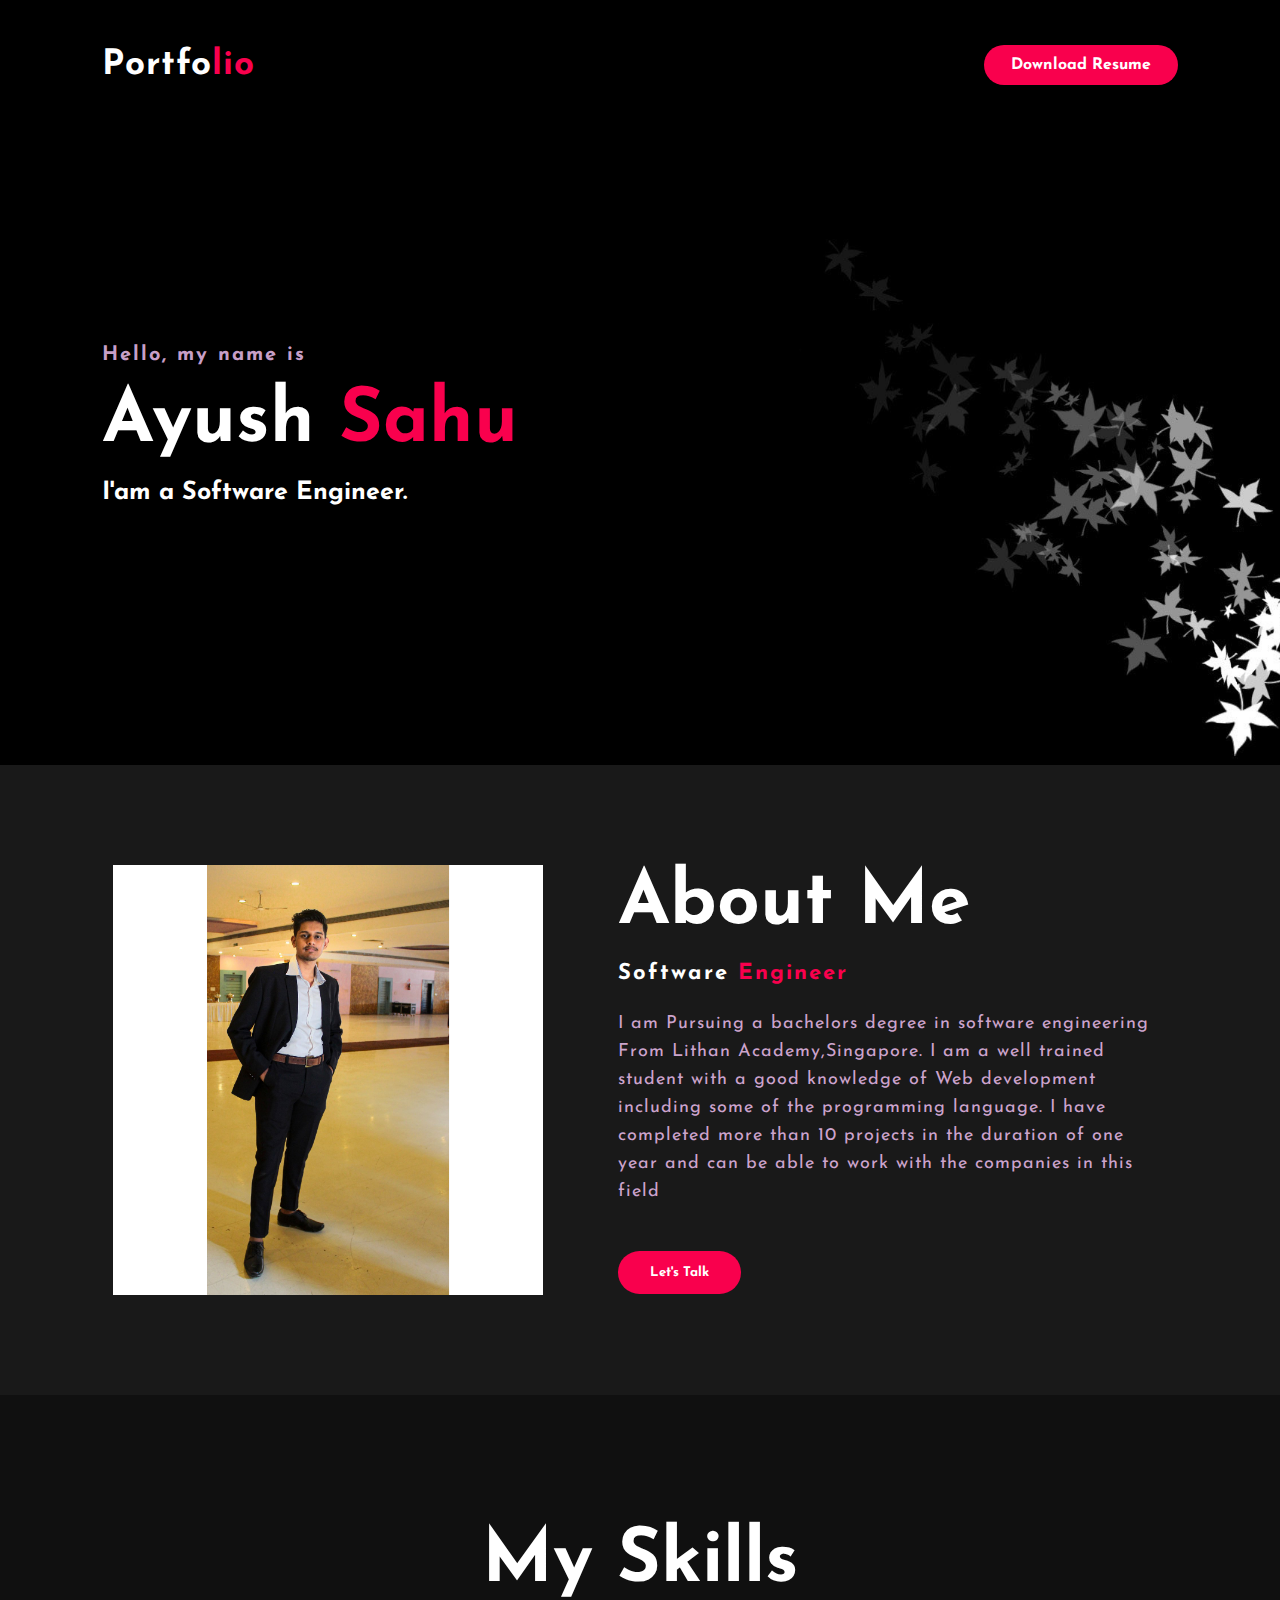
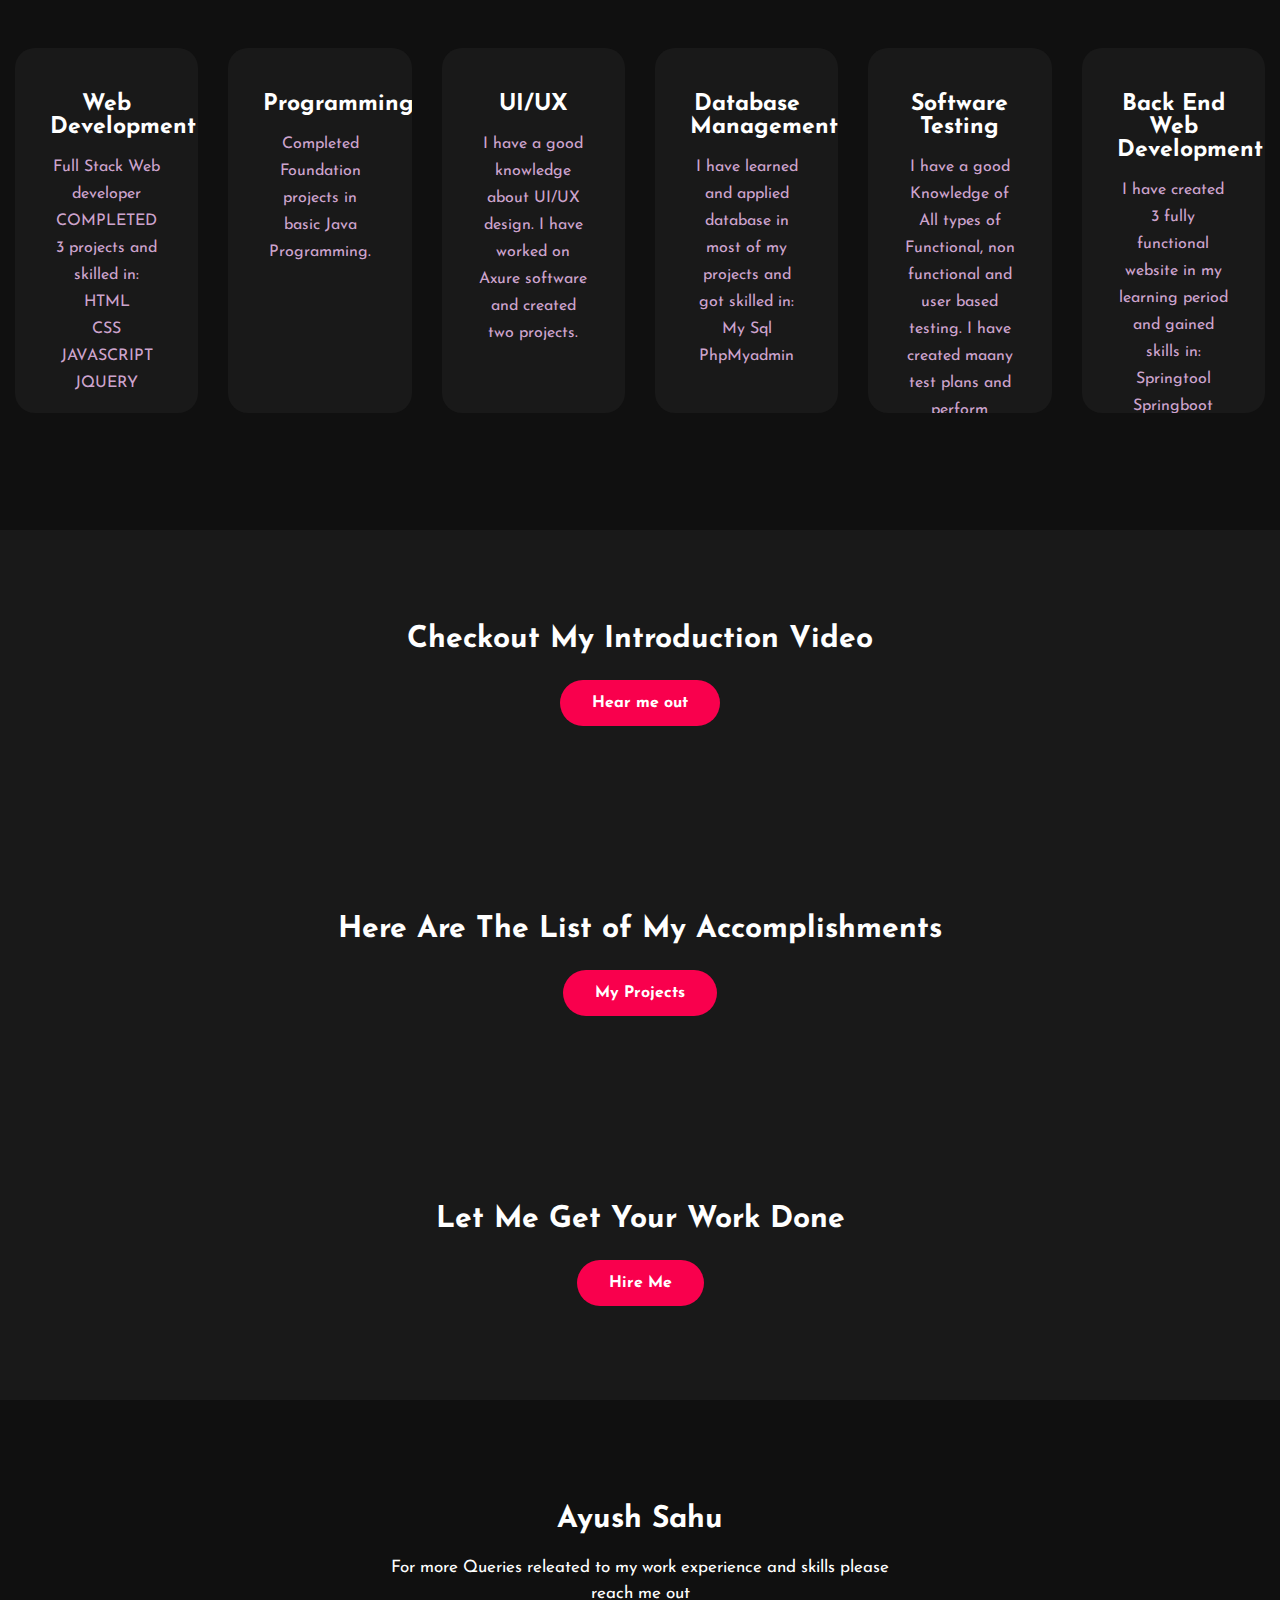
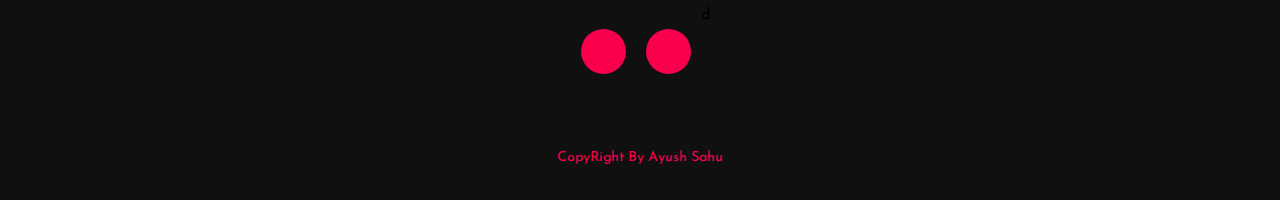
<file: index.html>
<!DOCTYPE html>
<html>
<head>
	
	<title>Ayush Portfolio</title>
	<link rel="stylesheet" type="text/css" href="css/style.css">

	<link rel="preconnect" href="https://fonts.gstatic.com">
  <link href="https://fonts.googleapis.com/css2?family=Josefin+Sans:ital,wght@0,100;0,200;0,300;0,400;0,500;0,600;0,700;1,100;1,200;1,300;1,400;1,500;1,600;1,700&display=swap" rel="stylesheet">

  <link rel="stylesheet" href="https://cdnjs.cloudflare.com/ajax/libs/font-awesome/5.15.3/css/all.min.css" integrity="sha512-iBBXm8fW90+nuLcSKlbmrPcLa0OT92xO1BIsZ+ywDWZCvqsWgccV3gFoRBv0z+8dLJgyAHIhR35VZc2oM/gI1w==" crossorigin="anonymous" referrerpolicy="no-referrer" />


	</head>
<body>
	<!----hero Section start---->

	<div class="hero">
		<nav>
			<h2 class="logo">Portfo<span>lio</span></h2>
			
		
			<a href="img\Ayush Resumee.pdf" download="Resumee" class="btn">Download Resume</a>
			
		</nav>

		<div class="content">
			<h4>Hello, my name is</h4>
			<h1>Ayush <span>Sahu</span></h1>
			<h3>I'am a Software Engineer.</h3>
			<div class="newslatter">
				
			</div>
		</div>
	</div>

	<!----About section start---->
	<section class="about">
		<div class="main">
			<img src="img/main-img.png">
			<div class="about-text">
				<h2>About Me</h2>
				<h5>Software  <span>Engineer</span></h5>
				<p>I am Pursuing a bachelors degree in software engineering From Lithan Academy,Singapore. I am a well trained student with a good knowledge of Web development including some of the programming language.
					I have completed more than 10 projects in the duration of one year and can be able to work with the companies in this field </p>
			<a href="mailto:ayushsahu425@gmail.com">	<button type="button">Let's Talk</button></a>
			</div>
		</div>
	</section>
	
		
	


	<!-----service section start----------->
	<div class="service">
		<div class="title">
			<h2>My Skills</h2>
		</div>

		<div class="box">
			<div class="card"> 
				<i class="far fa-user"></i>
				<h5>Web Development</h5>
				<div class="pra">
					<p>Full Stack Web developer COMPLETED 3 projects and skilled in:<br>
						HTML<br>CSS<BR>JAVASCRIPT<BR>JQUERY
						
							
					</p>
				</div>
			</div>

			<div class="card">
				<i class="far fa-bell"></i>
				<h5>Programming </h5>
				<div class="pra">
					<p>Completed Foundation projects in basic Java Programming.</p>

					
				</div>
			</div>

			<div class="card">
				<i class="far fa-user"></i>
				<h5>UI/UX</h5>
				<div class="pra">
					<p>I have a good knowledge about UI/UX design. I have worked on Axure software and created two projects.</p>

					
					
				</div>
			</div>

	<div class="card">
		<i class="far fa-bell"></i>
		<h5>Database Management</h5>
		<div class="pra">
			<p>I have learned and applied database in most of my projects and got skilled in:
				<br>My Sql <br>PhpMyadmin
			</p>

			
			
		</div>
	</div>

	<div class="card">
		<i class="far fa-user"></i>
		<h5>Software Testing</h5>
		<div class="pra">
			<p>I have a good Knowledge of All types of Functional, non functional and user based testing. I have created maany test plans and perform testings in my learning period.
			</p>

			
			
		</div>
	</div>

	<div class="card">
		<i class="far fa-bell"></i>
		<h5>Back End Web Development</h5>
		<div class="pra">
			<p>I have created 3 fully functional website in my learning period and gained skills in:
				<br>Springtool<br>Springboot<br>MVC
				
			</p>

			
			
		</div>
	</div>

</div>
</div>
		<div class="contact-me">
		<p>Checkout My Introduction Video</p>
		<a class="button-two" href="https://www.linkedin.com/posts/ayushsahu0_singapore-video-activity-6971126883337797632-qSuE?utm_source=share&utm_medium=member_desktop">Hear me out</a>
	</div>
		<div class="contact-me">
		<p>Here Are The List of My Accomplishments</p>
		<a class="button-two" href="https://ayushsahu425.github.io/ayush-projects/">My Projects</a>
	</div>


	<!------Contact Me------>
	<div class="contact-me">
		<p>Let Me Get Your Work Done</p>
		<a class="button-two" href="https://www.linkedin.com/in/ayush-sahu-a7b839226/">Hire Me</a>
	</div>
	<!------footer start--------->
	<footer>
		<p>Ayush Sahu</p>
		<p>For more Queries releated to my work experience and skills please reach me out</p>
		<div class="social">
			<a href="https://www.linkedin.com/in/ayush-sahu-a7b839226/"><i class="fab fa-linkedin"></i></a>
			<a href="mailto:ayushsahu425@gmail.com"><i class="fab fa-google"></i></a>
		d
		</div>
		<p class="end">CopyRight By Ayush Sahu</p>
	</footer>

</body>
</html>
</file>
<file: css/style.css>
*{
	padding: 0;
	margin: 0;
	font-family: 'Josefin Sans', sans-serif;
	box-sizing: border-box;
}
.hero{
	height: 85vh;
	width: 100%;
	background-image: url(../img/background.jpg);
	background-size: cover;
	background-position: center;
}
nav{
	display: flex;
	align-items: center;
	justify-content: space-between;
	padding-top: 45px;
	padding-left: 8%;
	padding-right: 8%;
}
.logo{
	color: white;
	font-size: 35px;
	letter-spacing: 1px;
	cursor: pointer;
}
span{
	color: #f9004d;
}
nav ul li{
	list-style-type: none;
	display: inline-block;
	padding: 10px  25px;
}
nav ul li a{
	color: white;
	text-decoration: none;
	font-weight: bold;
	text-transform: capitalize;
}
nav ul li a:hover{
	color: #f9004d;
	transition: .4s;
}
.btn{
	background-color:#f9004d;
	color: white;
	text-decoration: none;
	border: 2px solid transparent;
	font-weight: bold;
	padding: 10px 25px;
	border-radius: 30px;
	transition: transform .4s; 
}
.btn:hover{
	transform: scale(1.2);
}
.content{
	position: absolute;
	top: 50%;
	left:8%;
	transform: translateY(-50%);
}
h1{
	color: white;
	margin: 20px 0px 20px;
	font-size: 75px;
}
h3{
	color: white;
	font-size: 25px;
	margin-bottom: 50px;
}
h4{
	color: #fcfc;
	letter-spacing: 2px;
	font-size: 20px;
}
.newslatter form{
	width: 380px;
	max-width: 100%;
	position: relative;
}
.newslatter form input:first-child{
	display: inline-block;
	width: 100%;
	padding: 14px 130px 14px 15px;
	border: 2px solid #f9004d;
	outline: none;
	border-radius: 30px;
}
.newslatter form input:last-child{
	position: absolute;
	display: inline-block;
	outline: none;
	border: none;
	padding: 10px 30px;
	border-radius: 30px;
	background-color:#f9004d;
	color: white;
	box-shadow: 0px 0px 5px #000, 0px 0px 15px #858585;
	top: 6px;
	right: 6px; 
}

.about{
	width: 100%;
	padding: 100px 0px;
	background-color: #191919;
}
.about img{
	height: auto;
	width: 430px;
}
.about-text{
	width: 550px;
}
.main{
	width: 1130px;
	max-width: 95%;
	margin: 0 auto;
	display: flex;
	align-items: center;
	justify-content: space-around;
}
.about-text h2{
	color: white;
	font-size: 75px;
	text-transform: capitalize;
	margin-bottom: 20px;
}
.about-text h5{
	color: white;
	letter-spacing: 2px;
	font-size: 22px;
	margin-bottom: 25px;
	text-transform: capitalize;
}
.about-text p{
	color: #fcfc;
	letter-spacing: 1px;
	line-height: 28px;
	font-size: 18px;
	margin-bottom: 45px;
}
button{
	background-color:#f9004d;
	color: white;
	text-decoration: none;
	border: 2px solid transparent;
	font-weight: bold;
	padding: 13px 30px;
	border-radius: 30px;
	transition: .4s; 
}
button:hover{
	background-color: transparent;
	border: 2px solid #f9004d;
	cursor: pointer;
}

.service{
	background: #101010;
	width: 100%;
	padding: 100px 0px;
}
.title h2{
	color: white;
	font-size: 75px;
	width: 1130px;
	margin: 30px auto;
	text-align: center;
}
.box{
	display: flex;
	justify-content: center;
	align-items: center;
	min-height: 400px;
}
.card{
	height: 365px;
	width: 335px;
	padding: 20px 35px;
	background: #191919;
	border-radius: 20px;
	margin: 15px;
	position: relative;
	overflow: hidden;
	text-align: center;
}
.card i{
	font-size: 50px;
	display: block;
	text-align: center;
	margin: 25px 0px;
	color: #f9004d;

}
h5{
	color: white;
	font-size: 23px;
	margin-bottom: 15px;
}
.pra p{
	color: #fcfc;
	font-size: 16px;
	line-height: 27px;
	margin-bottom: 25px;
}
.card .button{
	background-color:#f9004d;
	color: white;
	text-decoration: none;
	border: 2px solid transparent;
	font-weight: bold;
	padding: 9px 22px;
	border-radius: 30px;
	transition: .4s; 
}
.card .button:hover{
	background-color: transparent;
	border: 2px solid #f9004d;
	cursor: pointer;
}
.contact-me{
	width: 100%;
	height: 290px;
	background: #191919;
	display: flex;
	align-items: center;
	flex-direction: column;
	justify-content: center;
}
.contact-me p{
	color: white;
	font-size: 30px;
	font-weight: bold;
	margin-bottom: 25px;
}
.contact-me .button-two{
	background-color:#f9004d;
	color: white;
	text-decoration: none;
	border: 2px solid transparent;
	font-weight: bold;
	padding: 13px 30px;
	border-radius: 30px;
	transition: .4s; 
}
.contact-me .button-two:hover{
	background-color: transparent;
	border: 2px solid #f9004d;
	cursor: pointer;
}
.project{
	width: 100%;
	height: 290px;
	background: #1010109;
	display: flex;
	align-items: center;
	flex-direction: column;
	justify-content: center;
}
.project p{
	color: white;
	font-size: 30px;
	font-weight: bold;
	margin-bottom: 25px;
}
.project .button-two{
	background-color:#f9004d;
	color: white;
	text-decoration: none;
	border: 2px solid transparent;
	font-weight: bold;
	padding: 13px 30px;
	border-radius: 30px;
	transition: .4s; 
}
.project .button-two:hover{
	background-color: transparent;
	border: 2px solid #f9004d;
	cursor: pointer;
}
footer{
	position: relative;
	width: 100%;
	height: 400px;
	background: #101010;
	display: flex;
	flex-direction: column;
	align-items: center;
	justify-content: center;
}
footer p:nth-child(1){
	font-size: 30px;
	color: white;
	margin-bottom: 20px;
	font-weight: bold;
}
footer p:nth-child(2){
	color: white;
	font-size: 17px;
	width: 500px;
	text-align: center;
	line-height: 26px;
}
.social{
	display: flex;
}
.social a{
	width: 45px;
	height: 45px;
	display: flex;
	align-items: center;
	justify-content: center;
	background:  #f9004d;
	border-radius: 50%;
	margin: 22px 10px;
	color: white;
	text-decoration: none;
	font-size: 20px;
}
.social a:hover{
	transform: scale(1.3);
	transition: .3s;
}
.end{
	position: absolute;
	color:#f9004d;
	bottom: 35px;
	font-size: 14px; 
}
</file>
